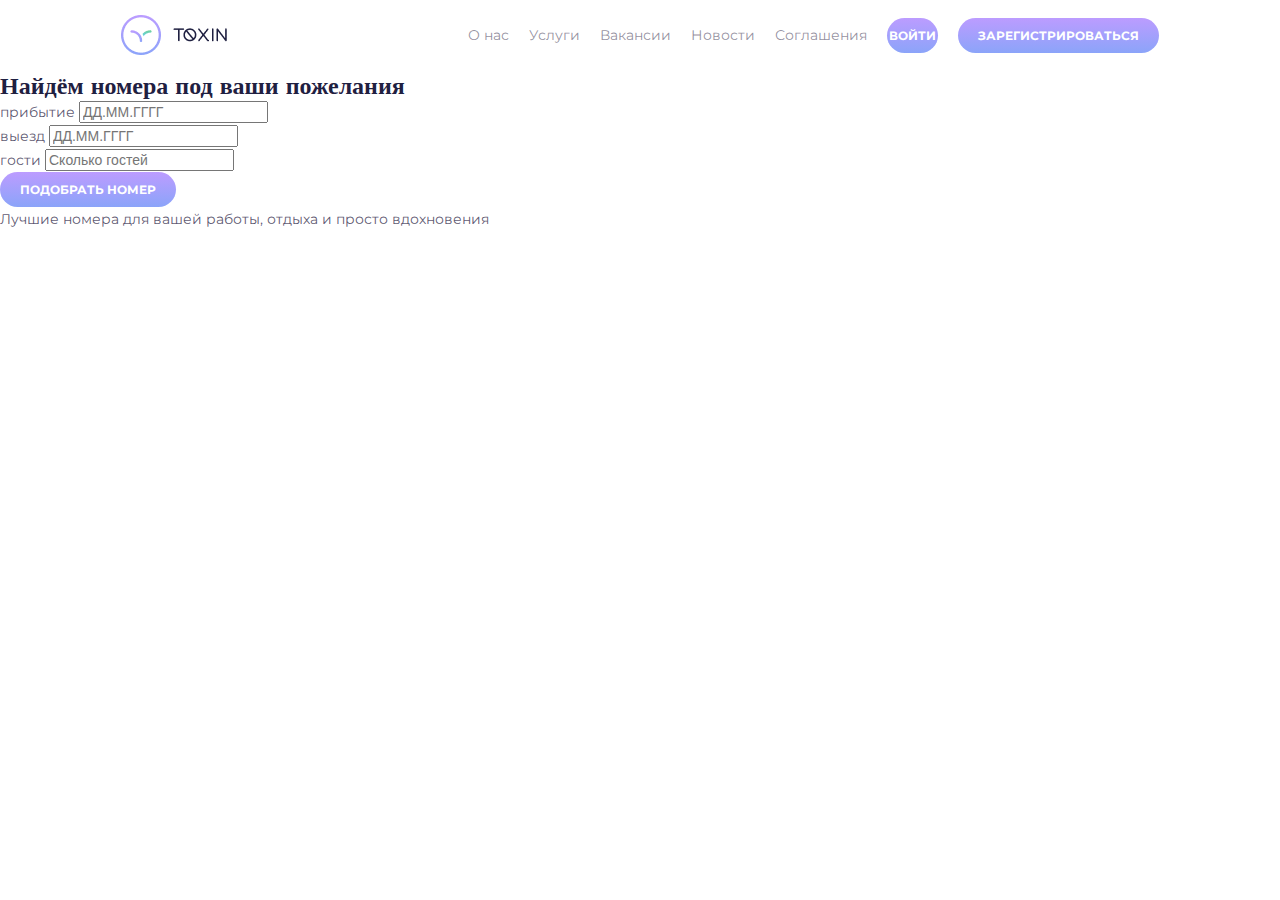
<file: index.html>
<!DOCTYPE html>
<html lang="ru">
<head>
  <meta charset="UTF-8">
  <meta name="viewport" content="width=device-width, initial-scale=1.0">
  <title>Document</title>
  <link rel="stylesheet" href="/css/reset.css">
  <link rel="stylesheet" href="/css/style.css">
</head>
<body>
  <header>
    <img src="\img\Logo.png" alt="logo">
    <div class="header__desc">
      <ul class="menu">
        <li class="menu__item"><a class="menu__link" href="#" title="О нас">О нас</a></li>
        <li class="menu__item"><a class="menu__link" href="#" title="Услуги">Услуги</a></li>
        <li class="menu__item"><a class="menu__link" href="#" title="Вакансии">Вакансии</a></li>
        <li class="menu__item"><a class="menu__link" href="#" title="Новости">Новости</a></li>
        <li class="menu__item"><a class="menu__link" href="#" title="Соглашения">Соглашения</a></li>
      </ul>
      <button class="button button__white">Войти</button>
      <button class="button">Зарегистрироваться</button>
    </div>
  </header>
  <section class="landing-page">
    <form class="landing-page__form" >
       <h1>Найдём номера под ваши пожелания</h1>
       <div class="landing-page__form-item">
         <div class="landing-page__form-date">
            <div> 
              <label for="прибытие">прибытие</label>
              <input type="text" name="прибытие" placeholder="ДД.ММ.ГГГГ">
            </div>
            <div class="landing-page__form-item">
              <label for="выезд">выезд</label>
              <input type="text" name="выезд" placeholder="ДД.ММ.ГГГГ">
            </div>
          </div>
       <div class="landing-page__form-item">
         <label for="гости">гости</label>
          <input type="text" name="гости" placeholder="Сколько гостей">
       </div>
       <button type="submit">подобрать номер</button>
    </form>
    <p>Лучшие номера для вашей работы, отдыха и просто вдохновения</p>
   
  </section>
  <footer></footer>
</body>
</html>
</file>
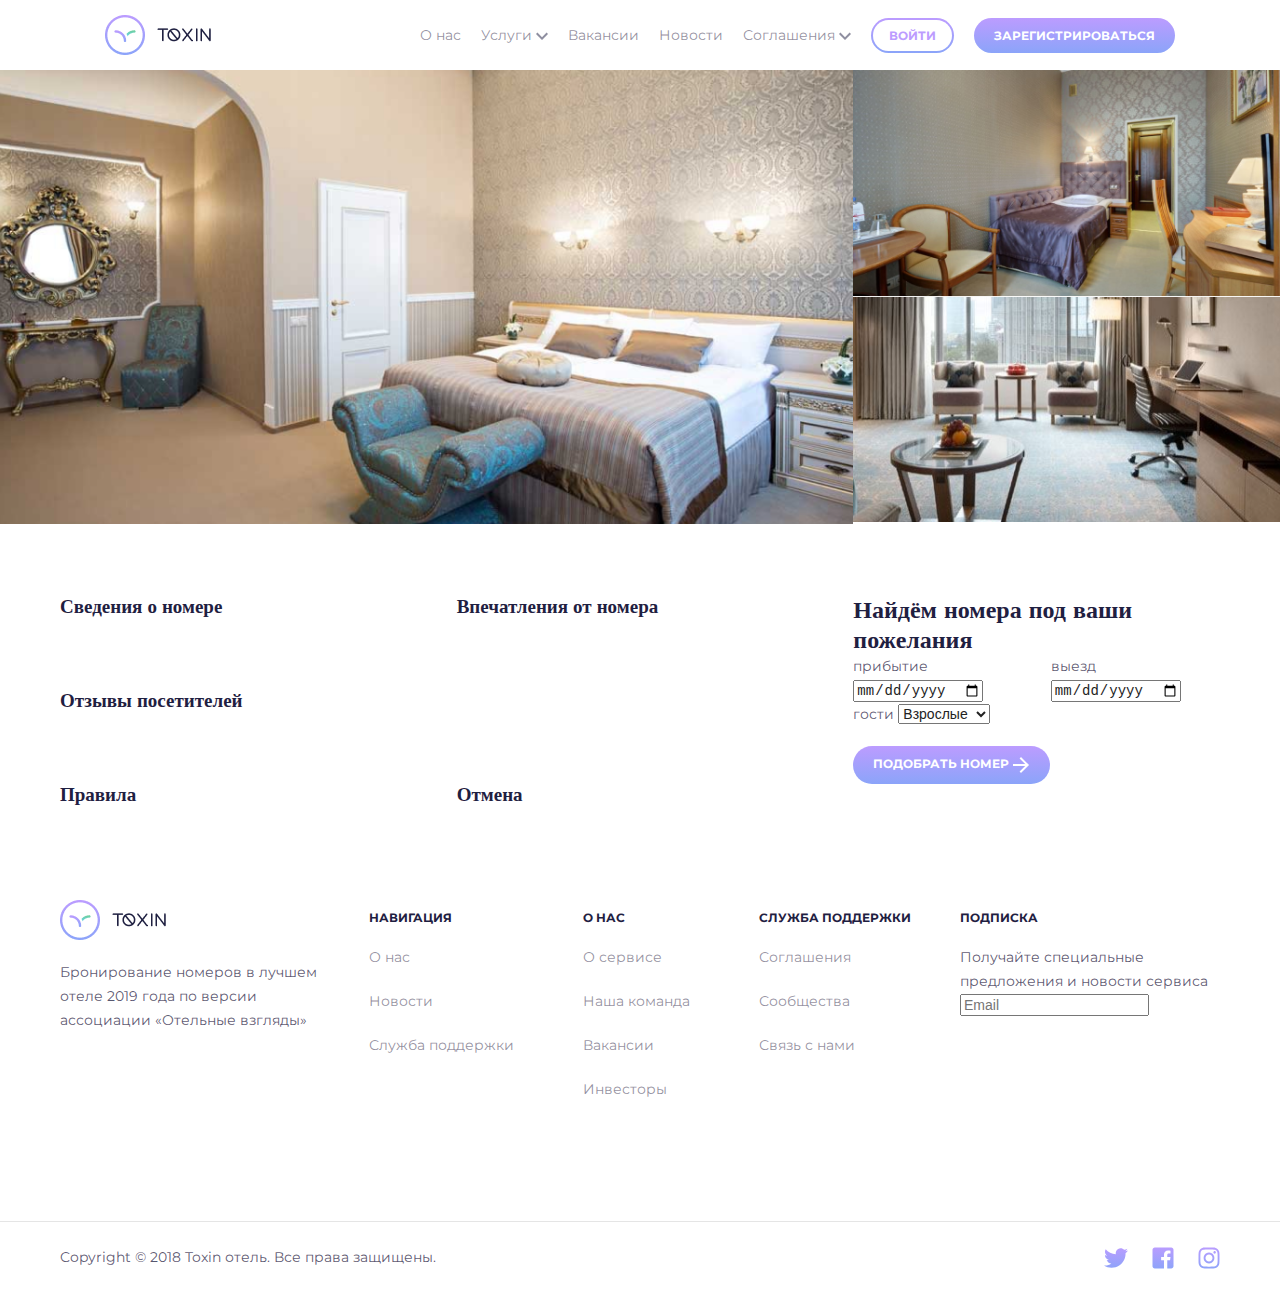
<file: index1.html>
<!DOCTYPE html>
<html lang="en">
<head>
  <meta charset="UTF-8">
  <meta name="viewport" content="width=device-width, initial-scale=1.0">
  <title>Room details</title>
  <link rel="stylesheet" href="/css/reset.css">
  <link rel="stylesheet" href="/css/style.css">
</head>
<body>
  <header>
    <img src="/img/Logo.png" alt="logo">
    <div class="header__desc">
      <ul class="menu">
        <li class="menu__item"><a class="menu__link" href="#" title="О нас">О нас</a></li>
        <li class="menu__item"><a class="menu__link" href="#" title="Услуги">Услуги <img src="/img/tick.svg" alt="tick"></a></li>
        <li class="menu__item"><a class="menu__link" href="#" title="Вакансии">Вакансии</a></li>
        <li class="menu__item"><a class="menu__link" href="#" title="Новости">Новости</a></li>
        <li class="menu__item"><a class="menu__link" href="#" title="Соглашения">Соглашения <img src="/img/tick.svg" alt="tick"></a></li>
      </ul>
      <button class="button button__white"> <span>Войти</span></button>
      <button class="button">Зарегистрироваться</button>
    </div> 
  </header>
  <div class="wrapper gallery">
    <img class="img-1" src="/img/image 5.png" alt="room">
    <img class="img-2" src="/img/image 6.png" alt="room2">
    <img class="img-3" src="/img/image 7.png" alt="room3">
  </div>
  <div class="container room-detail-grid">
    <div class="about-room">
      <h2>Сведения о номере</h2>
    </div>
    <div class="impression-room">
      <h2>Впечатления от номера</h2>
    </div>
    <div class="feedback">
      <h2>Отзывы посетителей</h2>
    </div>
    <div class="number-card">
      <form name="choose-room-form">
        <h1>Найдём номера под ваши пожелания</h1>
        <div class="choose-room__item">
          <div class="choose-room__item-date">
            <div class="choose-room__item-input">
              <label for="прибытие">прибытие</label>
              <input type="date" name="прибытие" id="прибытие" placeholder="ДД.ММ.ГГГГ">
            </div>
            <div class="choose-room__item-input">
              <label for="выезд">выезд</label>
              <input type="date" name="выезд" id="выезд" placeholder="ДД.ММ.ГГГГ">
            </div>
          </div>
          <div class="choose-room__item-input">
            <label for="гости">гости</label>
            <select name="гости" id="гости">
              <option value="Взрослые">Взрослые</option> 
              <option value="Дети">Дети</option> 
              <option value="Младенцы">Младенцы</option> 
            </select> 
          </div>
        </div>
        <button type="submit">подобрать номер <img src="/img/arrow_forward.svg" alt="arrow_forward"></button>
      </form> 
    </div>
    <div class="rools">
      <h2>Правила </h2>
    </div>
    <div class="cansel">
      <h2>Отмена</h2>
    </div>

  </div>

  <footer>
    <div class="container footer__menu">
      <div class="footer-item">
        <img src="/img/Logo.png" alt="Logo">
        <p>Бронирование номеров в лучшем отеле 2019 года по версии ассоциации «Отельные взгляды»</p>
      </div>
      <div class="footer-item">
        <h3>Навигация</h3>
        <ul>
          <li class="menu__item"><a class="menu__link" href="#" title="О нас">О нас</a></li>
          <li class="menu__item"><a class="menu__link" href="#" title="Новости">Новости</a></li>
          <li class="menu__item"><a class="menu__link" href="#" title="Служба поддержки">Служба поддержки</a></li>
        </ul>
      </div>
      <div class="footer-item">
        <h3>О нас</h3>
        <ul>
          <li class="menu__item"><a class="menu__link" href="#" title="О сервисе">О сервисе </a></li>
          <li class="menu__item"><a class="menu__link" href="#" title="Наша команда">Наша команда</a></li>
          <li class="menu__item"><a class="menu__link" href="#" title="Вакансии">Вакансии</a></li>
          <li class="menu__item"><a class="menu__link" href="#" title="Инвесторы">Инвесторы </a></li>
        </ul>
      </div>
      <div class="footer-item">
        <h3>Служба поддержки</h3>
        <ul>
          <li class="menu__item"><a class="menu__link" href="#" title="О сервисе">Соглашения </a></li>
          <li class="menu__item"><a class="menu__link" href="#" title="Сообщества">Сообщества</a></li>
          <li class="menu__item"><a class="menu__link" href="#" title="Связь с нами">Связь с нами</a></li>
        </ul>
      </div>
      <div class="footer-item">
        <h3>Подписка</h3>
        <label for="email">Получайте специальные предложения и новости сервиса</label>
        <input type="email" name="email" id="email" placeholder="Email">
      </div>
    </div>
    <div id="copyright">
      <div class="footer-item-copyright">
        <p>Copyright © 2018 Toxin отель. Все права защищены.</p>
        <div class="social-media">
          <a href="#" class="social-media__icon"><img src="img/icon_twitter.svg" alt="icon_twitter"></a>
          <a href="#" class="social-media__icon"><img src="img/icon_fb.svg" alt="icon_fb"></a>
          <a href="#" class="social-media__icon"><img src="img/icon_instagram.svg" alt="icon_instagram"></a>
        </div>
      </div>
    </div>
    
  </footer>
</body>
</html>
</file>
<file: css/style.css>
@import url('https://fonts.googleapis.com/css2?family=Montserrat:wght@500;700&family=Quicksand:wght@700&display=swap');


h1{
  font-family: Quicksand;
  font-style: normal;
  font-weight: bold;
  font-size: 24px;
  line-height: 30px;

  /* Dark 100% */

  color: #1F2041;
}

h2{
  font-family: Quicksand;
  font-style: normal;
  font-weight: bold;
  font-size: 19px;
  line-height: 24px;

  /* Dark 100% */

  color: #1F2041;
}

h3 {
  font-family: Montserrat;
  font-style: normal;
  font-weight: bold;
  font-size: 12px;
  line-height: 15px;
  /* identical to box height */

  text-transform: uppercase;

  color: #1F2041;

}

body{
  font-family: Montserrat;
  font-style: normal;
  font-weight: normal;
  font-size: 14px;
  line-height: 24px;
  /* or 171% */


  /* Dark 75% */

  color: rgba(31, 32, 65, 0.75);

}

button  {
  font-family: Montserrat;
  font-style: normal;
  font-weight: bold;
  font-size: 12px;
  line-height: 15px;
  /* identical to box height */

  text-transform: uppercase;
  color: #FFFFFF;

  background: linear-gradient(180deg, #BC9CFF 0%, #8BA4F9 100%);
  border-radius: 22px;
  padding: 10px 20px;
  border: transparent;
}
.button__white{
  padding: 2px;
  margin-right: 20px;
}

.button span {
  color: #BC9CFF;
  background: #FFFFFF;
  padding: 8px 16px;
  border-radius: 22px;
}

a {
  text-decoration: none;
}

/*--HEADER--*/
header {
  max-width: 1440px;
  display: flex;
  justify-content: space-around;
  align-items: center;
  padding: 15px 0;
}
.menu {
  display: flex;
  align-items: center;
  }

.header__desc {
  display: flex;
}

.menu__item {
  margin-right: 20px;

}

.menu__link {
  font-family: Montserrat;
  font-style: normal;
  font-weight: normal;
  font-size: 14px;
  line-height: 17px;

  /* Dark 50% */

  color: rgba(31, 32, 65, 0.5);
}



/* BODY*/
.wrapper {
  width: 100%;
  background: url(/img/image3.png) no-repeat scroll center;
  padding-top: 70px;
}

.container {
  max-width: 1160px;
  margin: 0 auto;
}


.choose-room {
  width: 380px;
  height: 374px;

  padding: 40px 30px 30px 30px;
  margin-bottom: 320px;
  
  background: #FFFFFF;
  border: 1px solid rgba(0, 0, 0, 0.12);
  box-sizing: border-box;
  box-shadow: 0px 0px 25px rgba(0, 0, 0, 0.2);
  border-radius: 4px;
}
.choose-room h1 {
  font-family: Montserrat;
  font-style: normal;
  font-weight: bold;
  font-size: 24px;
  line-height: 29px;

  /* Dark 100% */

  color: #1F2041;
}

.choose-room__item {
  display: block;
  padding-bottom: 20px;
}

.choose-room__item-date {
  display: flex;
}

#text-on-photo{
  display: block;
  margin-left: auto;
  max-width: 280px;
  font-family: Montserrat;
  font-style: normal;
  font-weight: normal;
  font-size: 14px;
  line-height: 24px;
  /* or 171% */

  text-align: right;

  /* Dark 75% */

  color: rgba(31, 32, 65, 0.75);

  padding-bottom: 18px;
}

.footer__menu {
  display: flex;
  justify-content: space-between;
  padding: 104px 0 100px 0;
}
.footer-item{
  display: block;
  max-width: 260px;
}
.footer-item li {
  padding-bottom: 20px;
}
.footer-item h3 {
  padding-bottom: 20px;
}

.footer-item img {
  padding-bottom: 20px;
  margin-top: -10px;
}


input [type="email"]{
  font-family: Montserrat;
  font-style: normal;
  font-weight: normal;
  font-size: 14px;
  line-height: 24px;
  /* identical to box height, or 171% */


  /* Dark 25% */

  color: rgba(31, 32, 65, 0.25);
  border: 1px solid rgba(31, 32, 65, 0.25);
  box-sizing: border-box;
  border-radius: 4px;

  background: url(/img/arrow_forward_color.svg);
}

.social-media {
  align-items: flex-end;
}

.social-media__icon {
  padding-right: 20px;
}
.social-media__icon:last-child {
  padding-right: 0;
}

.footer-item-copyright {
  max-width: 1160px;
  margin: auto;
  display: flex;
  justify-content: space-between;
  padding: 23px 0;
}
#copyright {
border-top: #E5E5E5 1px solid;
}

/*INDEX ROOM DETAILS*/
.gallery {
  padding-top: 0;
  display: grid;
  background-image: none;
  grid-template-areas: "img-1 img-1 img-2"
                       "img-1 img-1 img-3";
  grid-template-columns: repeat(3, 1fr);
  grid-template-rows: repeat(2, 1fr);
}

.img-1 {
  grid-area: img-1;
  object-fit: cover;
  width: 100%;
  height: 100%;
}

.img-2 {
  grid-area: img-2;
  object-fit: cover;
  width: 100%;
  height: 100%;
}

.img-3 {
  grid-area: img-3;
  object-fit: cover;
  width: 100%;
}

.room-detail-grid {
  padding-top: 70px;
  display: grid;
  grid-template-areas: "about-room impression-room number-card"
                       "feedback feedback number-card"
                       "rools cansel number-card";
  grid-template-columns: repeat(3, 1fr);
  grid-template-rows: repeat(3, 1fr);
  grid-row-gap: 70px;
  grid-column-gap: 30px;
}
.about-room {
  grid-area: about-room;
}

.impression-room{
  grid-area: impression-room;
}

.number-card{
  grid-area: number-card;
}

.feedback {
  grid-area: feedback;
}

.rools {
  grid-area: rools;
}

.cansel {
  grid-area: cansel;
}
</file>
